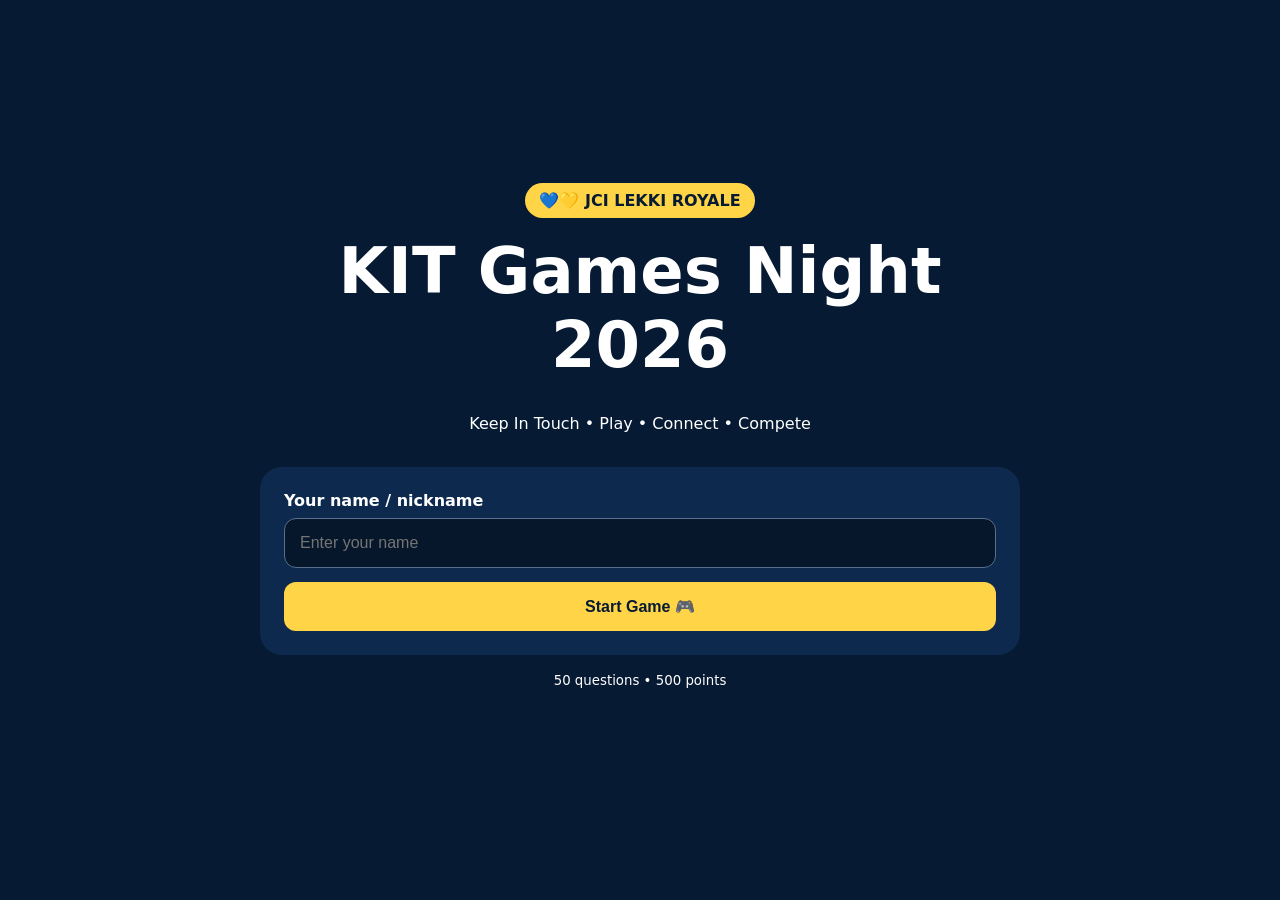
<file: index.html>
<!doctype html><html><head><meta charset="utf-8"><meta name="viewport" content="width=device-width,initial-scale=1"><title>KIT Games Night 2026</title><link rel="stylesheet" href="styles.css"></head><body><div id="app"></div><script src="questions.js"></script><script src="app.js"></script></body></html>
</file>
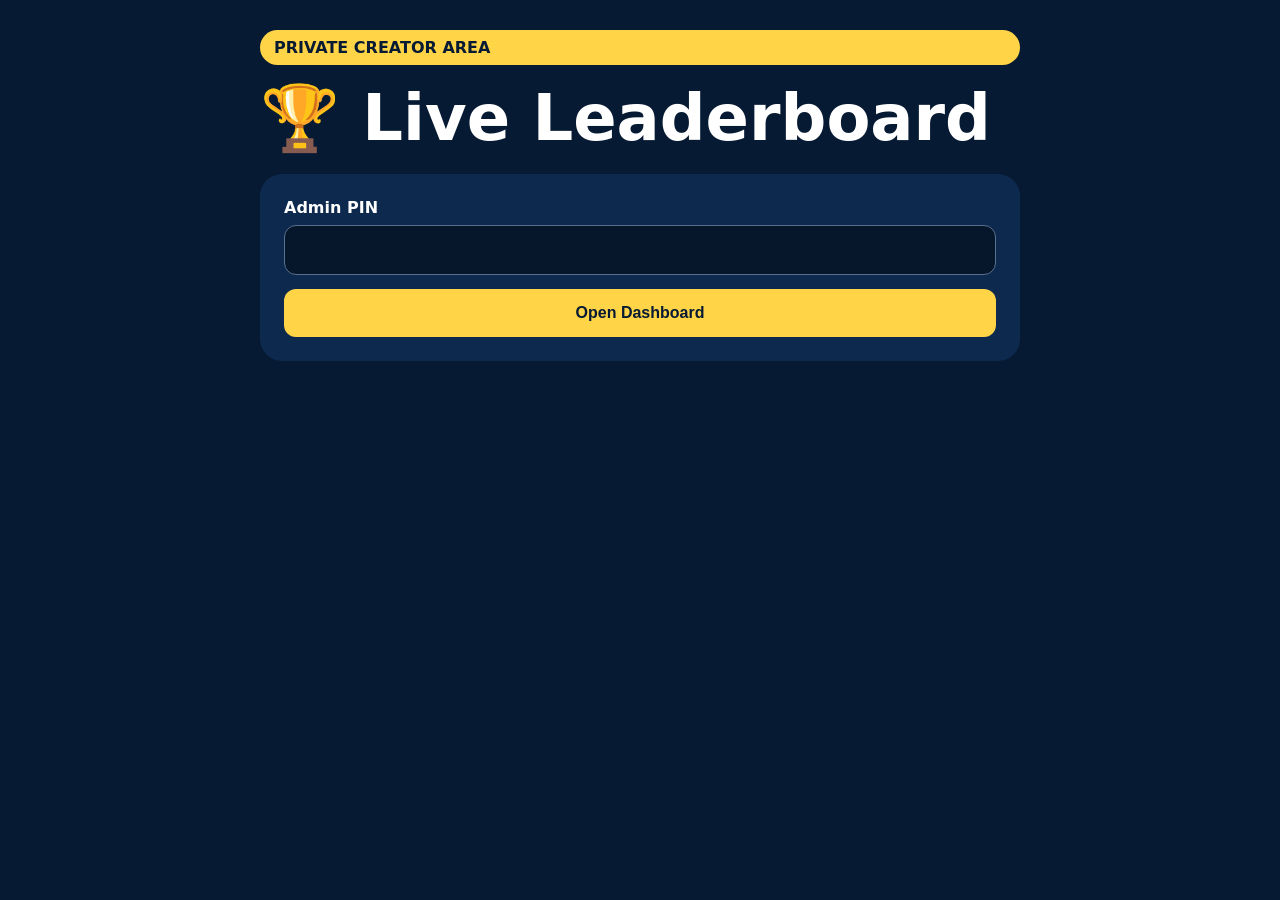
<file: admin.html>
<!doctype html><html><head><meta charset="utf-8"><meta name="viewport" content="width=device-width,initial-scale=1"><title>KIT Creator Dashboard</title><link rel="stylesheet" href="styles.css"></head><body><main class="shell"><div class="badge">PRIVATE CREATOR AREA</div><h1>🏆 Live Leaderboard</h1><div id="login" class="card"><label>Admin PIN</label><input id="pin" type="password"><button class="primary" onclick="login()">Open Dashboard</button></div><div id="dash" style="display:none"><div id="stats" class="stats"></div><div class="card"><button class="secondary" onclick="load()">🔄 Refresh</button><div class="tablewrap"><table><thead><tr><th>Rank</th><th>Player</th><th>R1</th><th>R2</th><th>R3</th><th>R4</th><th>R5</th><th>Total</th><th></th></tr></thead><tbody id="rows"></tbody></table></div></div></div></main><script>let token="";async function login(){let r=await fetch("/api/admin/login",{method:"POST",headers:{"Content-Type":"application/json"},body:JSON.stringify({pin:document.getElementById("pin").value})}),d=await r.json();if(!r.ok)return alert(d.error);token=d.token;login.style.display="none";dash.style.display="block";load()}async function load(){let h={Authorization:"Bearer "+token};let [a,b]=await Promise.all([fetch("/api/admin/leaderboard",{headers:h}),fetch("/api/admin/stats",{headers:h})]);let x=await a.json(),y=await b.json();stats.innerHTML=`<div class="stat"><b>${y.participants}</b>Participants</div><div class="stat"><b>${y.highest}</b>Highest</div><div class="stat"><b>${y.average}</b>Average</div>`;rows.innerHTML=x.players.map(p=>`<tr><td>${p.rank<=3?["🥇","🥈","🥉"][p.rank-1]:p.rank}</td><td>${p.name}</td><td>${p.round1}</td><td>${p.round2}</td><td>${p.round3}</td><td>${p.round4}</td><td>${p.round5}</td><td><b>${p.total}</b></td><td><button onclick="del(${p.id})">Delete</button></td></tr>`).join("")}async function del(id){if(confirm("Delete result?")){await fetch("/api/admin/players/"+id,{method:"DELETE",headers:{Authorization:"Bearer "+token}});load()}}</script></body></html>
</file>
<file: styles.css>
*{box-sizing:border-box}body{margin:0;background:#071a33;color:#fff;font-family:system-ui,sans-serif}.shell{width:min(760px,94vw);margin:auto;padding:30px 0 60px}.center{text-align:center;min-height:100vh;display:flex;flex-direction:column;justify-content:center;align-items:center}.badge,.roundNo{background:#ffd447;color:#071a33;padding:8px 14px;border-radius:999px;font-weight:800}h1{font-size:clamp(2rem,7vw,4rem);margin:16px 0}.card,.scorecard{width:100%;background:#0d2a4e;padding:24px;border-radius:22px;margin:18px 0}label{display:block;text-align:left;font-weight:700;margin-bottom:8px}input{width:100%;padding:15px;border-radius:12px;border:1px solid #58708e;background:#06172b;color:#fff;margin-bottom:14px;font-size:1rem}button,.primary{width:100%;padding:15px;border:0;border-radius:12px;font-weight:800;font-size:1rem;cursor:pointer;text-decoration:none;text-align:center;display:block}.primary{background:#ffd447;color:#071a33}.secondary{background:transparent;color:#fff;border:1px solid #58708e;margin-top:10px}.options{display:grid;gap:12px}.options button{background:#12395f;color:#fff;text-align:left}.top{display:flex;justify-content:space-between}.progress{height:8px;background:#173554;margin:12px 0}.progress i{display:block;height:100%;background:#ffd447}.timer{text-align:center;font-size:3rem;color:#ffd447;font-weight:900}.big{font-size:5rem;color:#ffd447;font-weight:900}.big small{font-size:1.3rem;color:#fff}.line{display:flex;justify-content:space-between;padding:10px;border-bottom:1px solid #ffffff18}.stats{display:flex;gap:10px}.stat{flex:1;background:#0d2a4e;padding:18px;text-align:center;border-radius:14px}.stat b{display:block;font-size:1.5rem;color:#ffd447}.tablewrap{overflow:auto}table{border-collapse:collapse;width:100%;min-width:760px}th,td{padding:10px;border-bottom:1px solid #ffffff18;text-align:center}th{color:#ffd447}td button{width:auto;padding:5px;background:#692337;color:#fff}@media(max-width:600px){.stats{flex-wrap:wrap}.stat{min-width:30%}}
</file>
